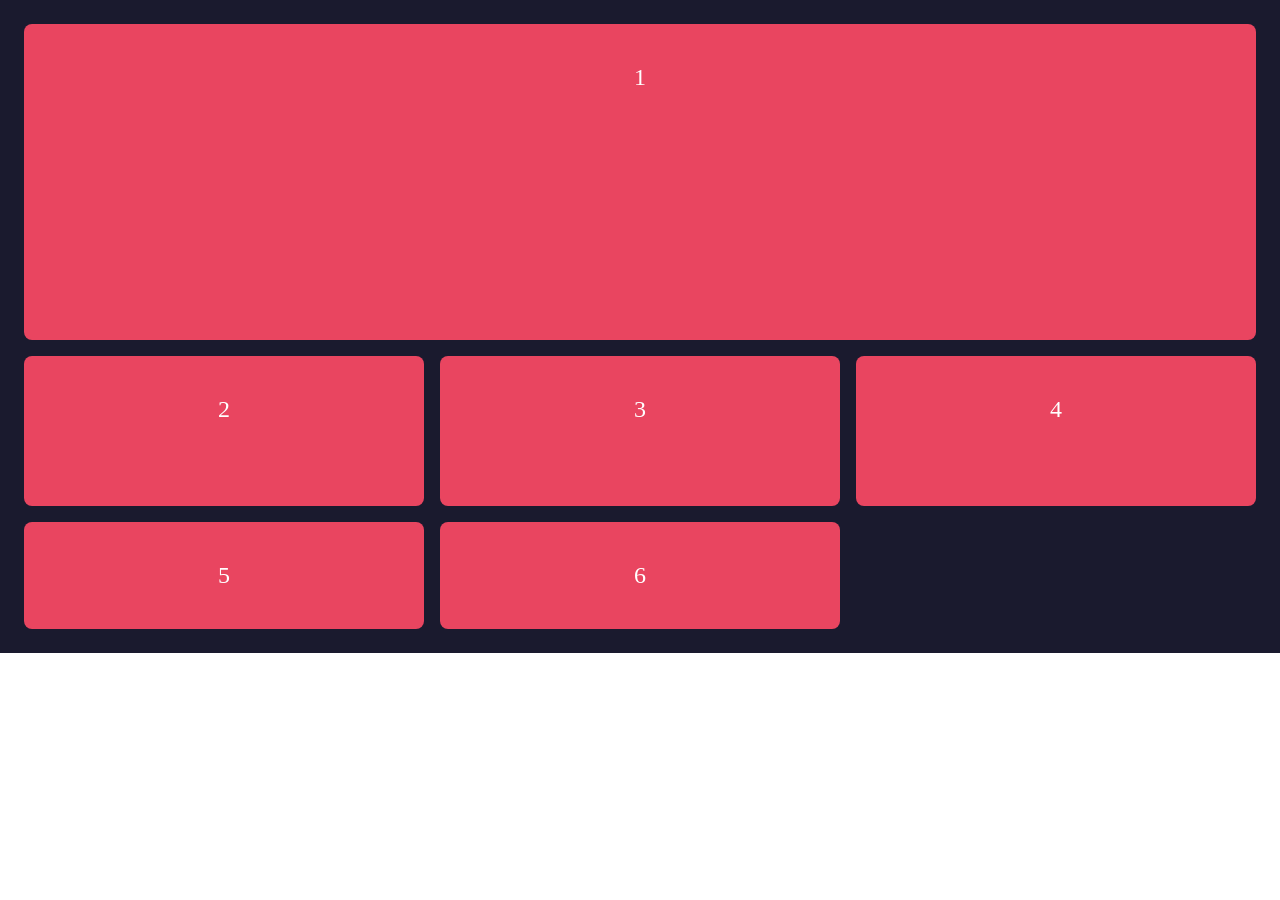
<file: semana-03/dia5-grid.html>
<!DOCTYPE html>
<html lang="es">
<head>
  <meta charset="UTF-8">
  <meta name="viewport" content="width=device-width, initial-scale=1.0">
  <title>CSS Grid - Día 5</title>
  <link rel="stylesheet" href="dia5-grid.css">
</head>
<body>

  <div class="grid-container">
    <div class="item">1</div>
    <div class="item">2</div>
    <div class="item">3</div>
    <div class="item">4</div>
    <div class="item">5</div>
    <div class="item">6</div>
  </div>

</body>
</html>
</file>
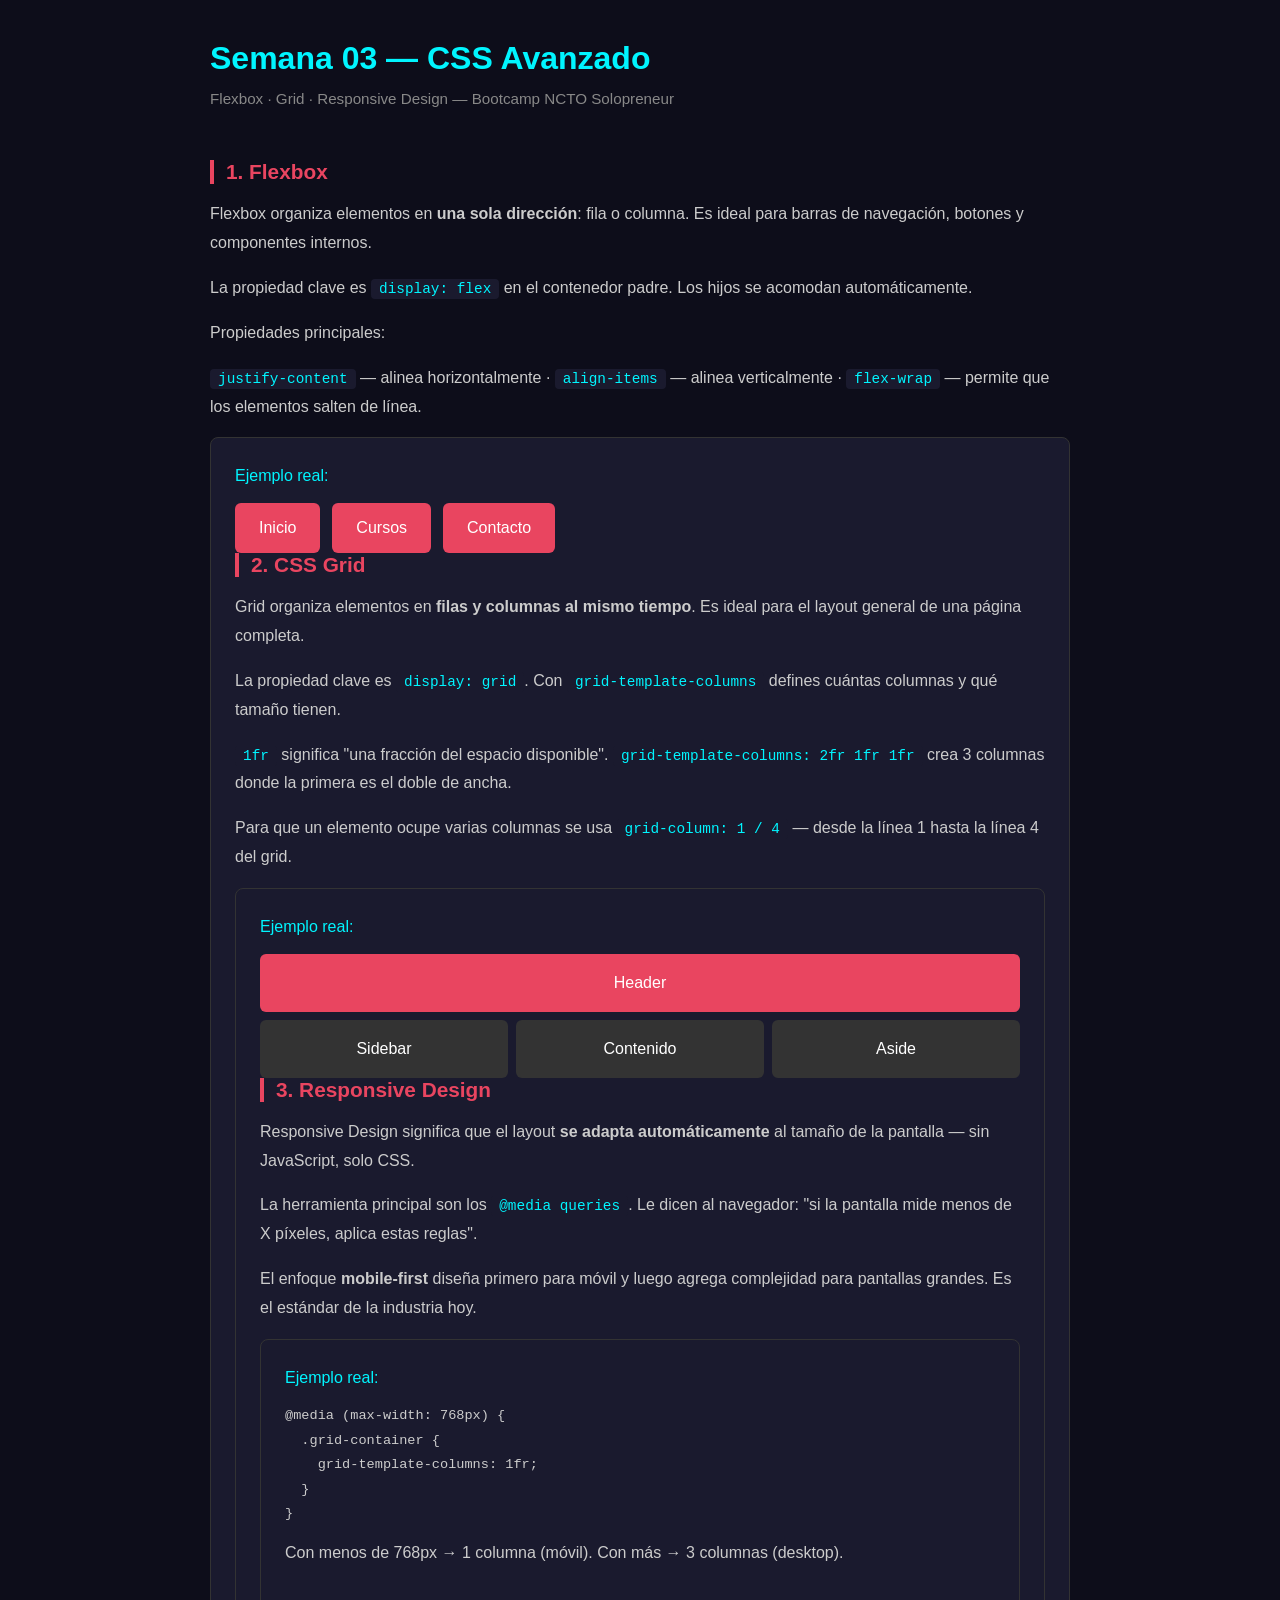
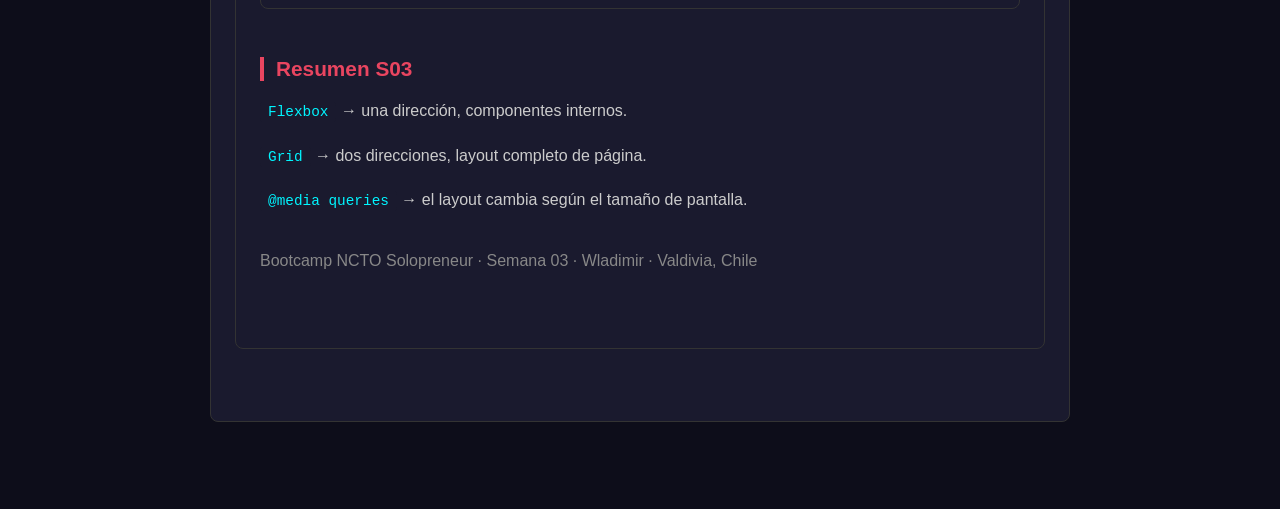
<file: semana-03/nota-s03.html>
<!DOCTYPE html>
<html lang="es">
<head>
  <meta charset="UTF-8">
  <meta name="viewport" content="width=device-width, initial-scale=1.0">
  <title>Nota S03 - CSS Avanzado</title>
  <style>
    * {
      box-sizing: border-box;
      margin: 0;
      padding: 0;
    }

    body {
      background-color: #0d0d1a;
      color: #e0e0e0;
      font-family: 'Segoe UI', sans-serif;
      padding: 40px 20px;
      max-width: 900px;
      margin: 0 auto;
    }

    h1 {
      color: #00f5ff;
      font-size: 2rem;
      margin-bottom: 8px;
    }

    .subtitulo {
      color: #888;
      margin-bottom: 48px;
      font-size: 0.95rem;
    }

    h2 {
      color: #e94560;
      font-size: 1.3rem;
      margin-bottom: 16px;
      border-left: 4px solid #e94560;
      padding-left: 12px;
    }

    p {
      line-height: 1.8;
      margin-bottom: 16px;
      color: #ccc;
    }

    code {
      background-color: #1a1a2e;
      color: #00f5ff;
      padding: 2px 8px;
      border-radius: 4px;
      font-family: monospace;
      font-size: 0.9rem;
    }

    .seccion {
      margin-bottom: 48px;
    }

    .demo-box {
      background-color: #1a1a2e;
      border: 1px solid #333;
      border-radius: 8px;
      padding: 24px;
      margin-top: 16px;
    }
  </style>
</head>
<body>

  <h1>Semana 03 — CSS Avanzado</h1>
  <p class="subtitulo">Flexbox · Grid · Responsive Design — Bootcamp NCTO Solopreneur</p>
<!-- SECCIÓN 1: FLEXBOX -->
  <div class="seccion">
    <h2>1. Flexbox</h2>
    <p>Flexbox organiza elementos en <strong>una sola dirección</strong>: fila o columna. Es ideal para barras de navegación, botones y componentes internos.</p>
    <p>La propiedad clave es <code>display: flex</code> en el contenedor padre. Los hijos se acomodan automáticamente.</p>
    <p>Propiedades principales:</p>
    <p><code>justify-content</code> — alinea horizontalmente · <code>align-items</code> — alinea verticalmente · <code>flex-wrap</code> — permite que los elementos salten de línea.</p>
    <div class="demo-box">
      <p style="color:#00f5ff; margin-bottom:12px;">Ejemplo real:</p>
      <div style="display:flex; gap:12px; flex-wrap:wrap;">
        <div style="background:#e94560; padding:16px 24px; border-radius:6px; color:white;">Inicio</div>
        <div style="background:#e94560; padding:16px 24px; border-radius:6px; color:white;">Cursos</div>
        <div style="background:#e94560; padding:16px 24px; border-radius:6px; color:white;">Contacto</div>
      </div>
      <!-- SECCIÓN 2: CSS GRID -->
  <div class="seccion">
    <h2>2. CSS Grid</h2>
    <p>Grid organiza elementos en <strong>filas y columnas al mismo tiempo</strong>. Es ideal para el layout general de una página completa.</p>
    <p>La propiedad clave es <code>display: grid</code>. Con <code>grid-template-columns</code> defines cuántas columnas y qué tamaño tienen.</p>
    <p><code>1fr</code> significa "una fracción del espacio disponible". <code>grid-template-columns: 2fr 1fr 1fr</code> crea 3 columnas donde la primera es el doble de ancha.</p>
    <p>Para que un elemento ocupe varias columnas se usa <code>grid-column: 1 / 4</code> — desde la línea 1 hasta la línea 4 del grid.</p>
    <div class="demo-box">
      <p style="color:#00f5ff; margin-bottom:12px;">Ejemplo real:</p>
      <div style="display:grid; grid-template-columns:1fr 1fr 1fr; gap:8px;">
        <div style="background:#e94560; padding:20px; border-radius:6px; color:white; text-align:center; grid-column: 1 / 4;">Header</div>
        <div style="background:#333; padding:20px; border-radius:6px; color:white; text-align:center;">Sidebar</div>
        <div style="background:#333; padding:20px; border-radius:6px; color:white; text-align:center;">Contenido</div>
        <div style="background:#333; padding:20px; border-radius:6px; color:white; text-align:center;">Aside</div>
      </div>
      <!-- SECCIÓN 3: RESPONSIVE DESIGN -->
  <div class="seccion">
    <h2>3. Responsive Design</h2>
    <p>Responsive Design significa que el layout <strong>se adapta automáticamente</strong> al tamaño de la pantalla — sin JavaScript, solo CSS.</p>
    <p>La herramienta principal son los <code>@media queries</code>. Le dicen al navegador: "si la pantalla mide menos de X píxeles, aplica estas reglas".</p>
    <p>El enfoque <strong>mobile-first</strong> diseña primero para móvil y luego agrega complejidad para pantallas grandes. Es el estándar de la industria hoy.</p>
    <div class="demo-box">
      <p style="color:#00f5ff; margin-bottom:12px;">Ejemplo real:</p>
      <pre style="color:#ccc; font-size:0.85rem; line-height:1.8;">
@media (max-width: 768px) {
  .grid-container {
    grid-template-columns: 1fr;
  }
}</pre>
      <p style="margin-top:12px;">Con menos de 768px → 1 columna (móvil). Con más → 3 columnas (desktop).</p>
    </div>
  </div>

  <!-- CIERRE -->
  <div class="seccion">
    <h2>Resumen S03</h2>
    <p><code>Flexbox</code> → una dirección, componentes internos.</p>
    <p><code>Grid</code> → dos direcciones, layout completo de página.</p>
    <p><code>@media queries</code> → el layout cambia según el tamaño de pantalla.</p>
    <p style="color:#888; margin-top:32px;">Bootcamp NCTO Solopreneur · Semana 03 · Wladimir · Valdivia, Chile</p>
  </div>
    </div>
  </div>
    </div>
  </div>
</body>
</html>
</file>
<file: semana-03/dia5-grid.css>
* {
  box-sizing: border-box;
  margin: 0;
  padding: 0;
}

.grid-container {
  display: grid;
  grid-template-columns: 1fr 1fr 1fr;
  grid-template-rows: 150px 150px 150px;
  gap: 16px;
  padding: 24px;
  background-color: #1a1a2e;
}

.item {
  background-color: #e94560;
  color: white;
  padding: 40px;
  text-align: center;
  font-size: 24px;
  border-radius: 8px;
}

.item:first-child {
  grid-column: 1 / 4;
  grid-row: 1 / 3;
}
@media (max-width: 768px) {
  .grid-container {
    grid-template-columns: 1fr;
    grid-template-rows: auto;
  }

  .item:first-child {
    grid-column: 1;
    grid-row: 1;
  }
}
</file>
